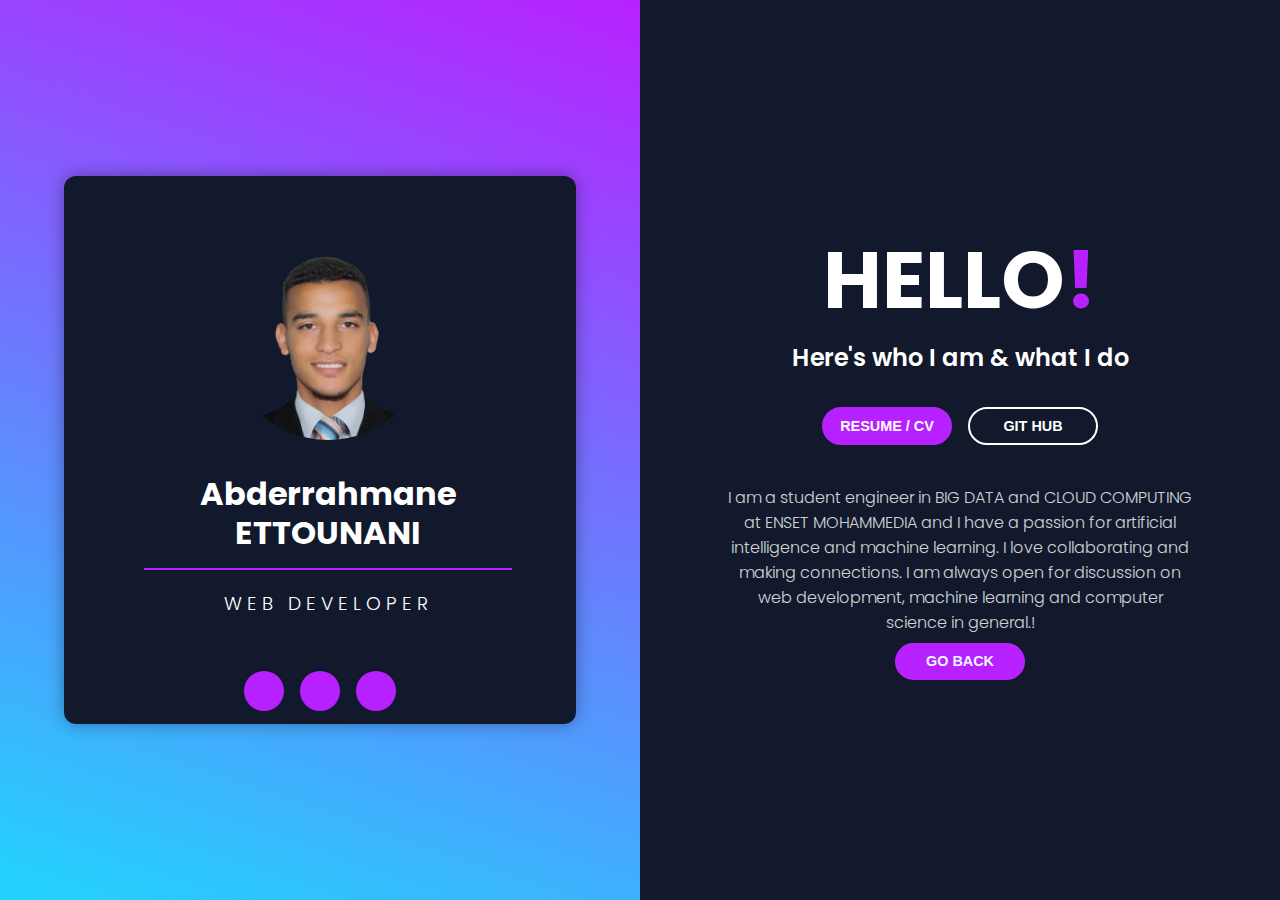
<file: About.html>
<!DOCTYPE html>
<html>
  <head>
    <meta charset="utf-8">
    <meta http-equiv="X-UA-Compatible" content="IE=edge">
    <title>About Me</title>
    <meta name="viewport" content="width=device-width, initial-scale=1">
     <link rel="stylesheet" href="./assets/css/styleAbout.css">
    <link rel="stylesheet" href="https://cdnjs.cloudflare.com/ajax/libs/font-awesome/5.15.1/css/all.min.css" integrity="sha512-+4zCK9k+qNFUR5X+cKL9EIR+ZOhtIloNl9GIKS57V1MyNsYpYcUrUeQc9vNfzsWfV28IaLL3i96P9sdNyeRssA==" crossorigin="anonymous" />
  </head>
  <body>
    
    <div class = "about-wrapper">
      <div class = "about-left">
        <div class = "about-left-content">
          <div>
            <div class = "shadow">
              <div class = "about-img">
                <img src = "./assets/images/who2.png" alt = "about image">
              </div>
            </div>

            <h2>Abderrahmane ETTOUNANI</h2>
            <h3>Web developer</h3>
          </div>

          <ul class = "icons">
            <li><a target="_blank" href="https://twitter.com/TounaniEt" style="text-decoration: none;color: aliceblue;"><i class = "fab fa-twitter"></i></a></li>
            <li><a href="mailto:tounaniabderrahmane99@gmail.com" target="_blank" style="text-decoration: none;color: aliceblue;"><i class = "fab fa-google"></i></a></li>
            <li><a href="https://www.linkedin.com/in/abderrahmane-et-tounani-21348020b/" target="_blank" style="text-decoration: none;color: aliceblue;"><i class = "fab fa-linkedin"></i></a></li>
            
          </ul>
        </div>
        
      </div>

      <div class = "about-right">
        <h1>Hello<span>!</span></h1>
        <h2>Here's who I am & what I do</h2>
        <div class = "about-btns">
          <a href="https://drive.google.com/file/d/1BB9N0ekdLzBiB4Azlrrg8sX1S55PVCdb/view?usp=sharing"target="_blank" style="text-decoration: none;color: aliceblue;"><button type = "button" class = "btn btn-pink">resume / CV</button></a>
          <a href="https://github.com/ET-TOUNANI"target="_blank" style="text-decoration: none;color: aliceblue;"><button type = "button" class = "btn btn-white">  Git hub</button> </a>
        </div>

        <div class = "about-para">
          <p>I am a student engineer in BIG DATA and CLOUD COMPUTING at ENSET MOHAMMEDIA and I have a passion for artificial intelligence and machine learning. I love collaborating and making connections. I am always open for discussion on web development, machine learning and computer science in general.!</p>
        </div>
        <button type = "button" class = "btn btn-pink"><a href="./index.html" style="text-decoration: none;color: aliceblue;margin-top: 20px;">Go Back</a></button>
      </div>
    </div>
  </body>
</html>
</file>
<file: assets/css/styleAbout.css>
@import url('https://fonts.googleapis.com/css2?family=Poppins:wght@200;300;400;500;600;700;800&display=swap');

*{
    padding: 0;
    margin: 0;
    box-sizing: border-box;
}
body{
    font-family: 'Poppins', sans-serif;
}
.about-wrapper{
    height: 100vh;
}
.about-left{
    background-color: #21D4FD;
    background-image: linear-gradient(19deg, #21D4FD 0%, #B721FF 100%);
    display: flex;
    flex-direction: column;
    align-items: center;
    justify-content: center;
    height: 100vh;
    color:#fff
}
.about-left-content > div{
    background: #12192c;
    padding: 4rem 4rem 2.5rem 5rem;
    text-align: center;
    
    border-radius: 12px 12px 0 0;
}
.about-left-content{
    box-shadow: 0px 0px 18px -1px rgba(0, 0, 0, 0.39);
    -webkit-box-shadow: 0px 0px 18px -1px rgba(0, 0, 0, 0.39);
    -moz-box-shadow: 0px 0px 18px -1px rgba(0, 0, 0, 0.39);
    border-radius: 12px;
    width:80%;
}
.about-img img{
    display: block;
    width: 200px;
}
.about-img{
    width: 200px;
    height: 200px;
    overflow: hidden;
    border-radius: 50%;
    transition: all 0.5s ease-in-out;
}
.shadow{
    margin-left: auto;
    margin-right: auto;
    border-radius: 50%;
    width: 200px;
    height: 200px;
}



.about-left-content h2{
    font-size: 2rem;
    margin: 2.2rem 0 0.6rem 0;
    line-height: 1.2;
    padding-bottom: 1rem;
    border-bottom: 2px solid #B721FF;
}
.about-left-content h3{
    text-transform: uppercase;
    font-weight: 300;
    letter-spacing: 5px;
    margin-top: 1.2rem;
}
.icons{
    background: #12192c;
    display: flex;
    justify-content: center;
    padding: 0.8rem 0;
    border-radius: 0 0 12px 12px;
}
.icons li{
    list-style-type: none;
    background: #B721FF;
    color: #fff;
    width: 40px;
    height: 40px;
    margin: 0 0.5rem;
    border-radius: 50%;
    display: flex;
    justify-content: center;
    align-items: center;
    font-size: 1.2rem;
    cursor: pointer;
    transition: all 0.5s ease-in-out;
}
.icons li:hover{
    background: #edffec;
    color: #000;
}
.about-right{
    background: #12192c;
    height: 100vh;
    display: flex;
    flex-direction: column;
    align-items: center;
    justify-content: center;
    padding: 0 5rem;
    text-align: center;
    color:#fff
}
.about-right h1{
    font-size: 5rem;
    text-transform: uppercase;
}
.about-right h1 span{
    color: #B721FF;
}
.about-right h2{
    font-weight: 600;
}
.about-btns{
    display: flex;
    margin: 2rem 0;
}
.btn{
    border: none;
    font-size: 0.9rem;
    text-transform: uppercase;
    border: 2px solid #fff;
    border-radius: 20px;
    padding: 0.55rem 0;
    width: 130px;
    font-weight: 600;
    background: transparent;
    margin: 0 0.5rem;
    cursor: pointer;
    color:#fff
}
.btn.btn-pink{
    background: #B721FF;
    color: #fff;
    border-color: #B721FF;
    transition: all 0.5s ease-in-out;
}
.btn.btn-pink:hover{
    background: transparent;
    border-color: #fff;
    color: #fff;
}
.btn.btn-white{
    transition: all 0.5s ease-in-out;
}
.btn.btn-white:hover{
    background: #B721FF;
    border-color: #B721FF;
    color: #fff;
}
.about-para p{
    font-weight: 300;
    padding: 0.5rem;
    opacity: 0.8;
}

@media screen and (min-width: 992px){
    .about-wrapper{
        display: grid;
        grid-template-columns: repeat(2, 2fr);
    }

    .about-left{
        position: relative;
    }
    .about-left-content{
        position: absolute;
        width:80%
    
    }
}
.credit{
    text-align: center;
    color: #fff;
    font-family: 'Trebuchet MS', 'Lucida Sans Unicode', 'Lucida Grande', 'Lucida Sans', Arial, sans-serif;
}
.credit a{
    text-decoration: none;
    color:#B721FF;
    font-weight: bold;
}
</file>
